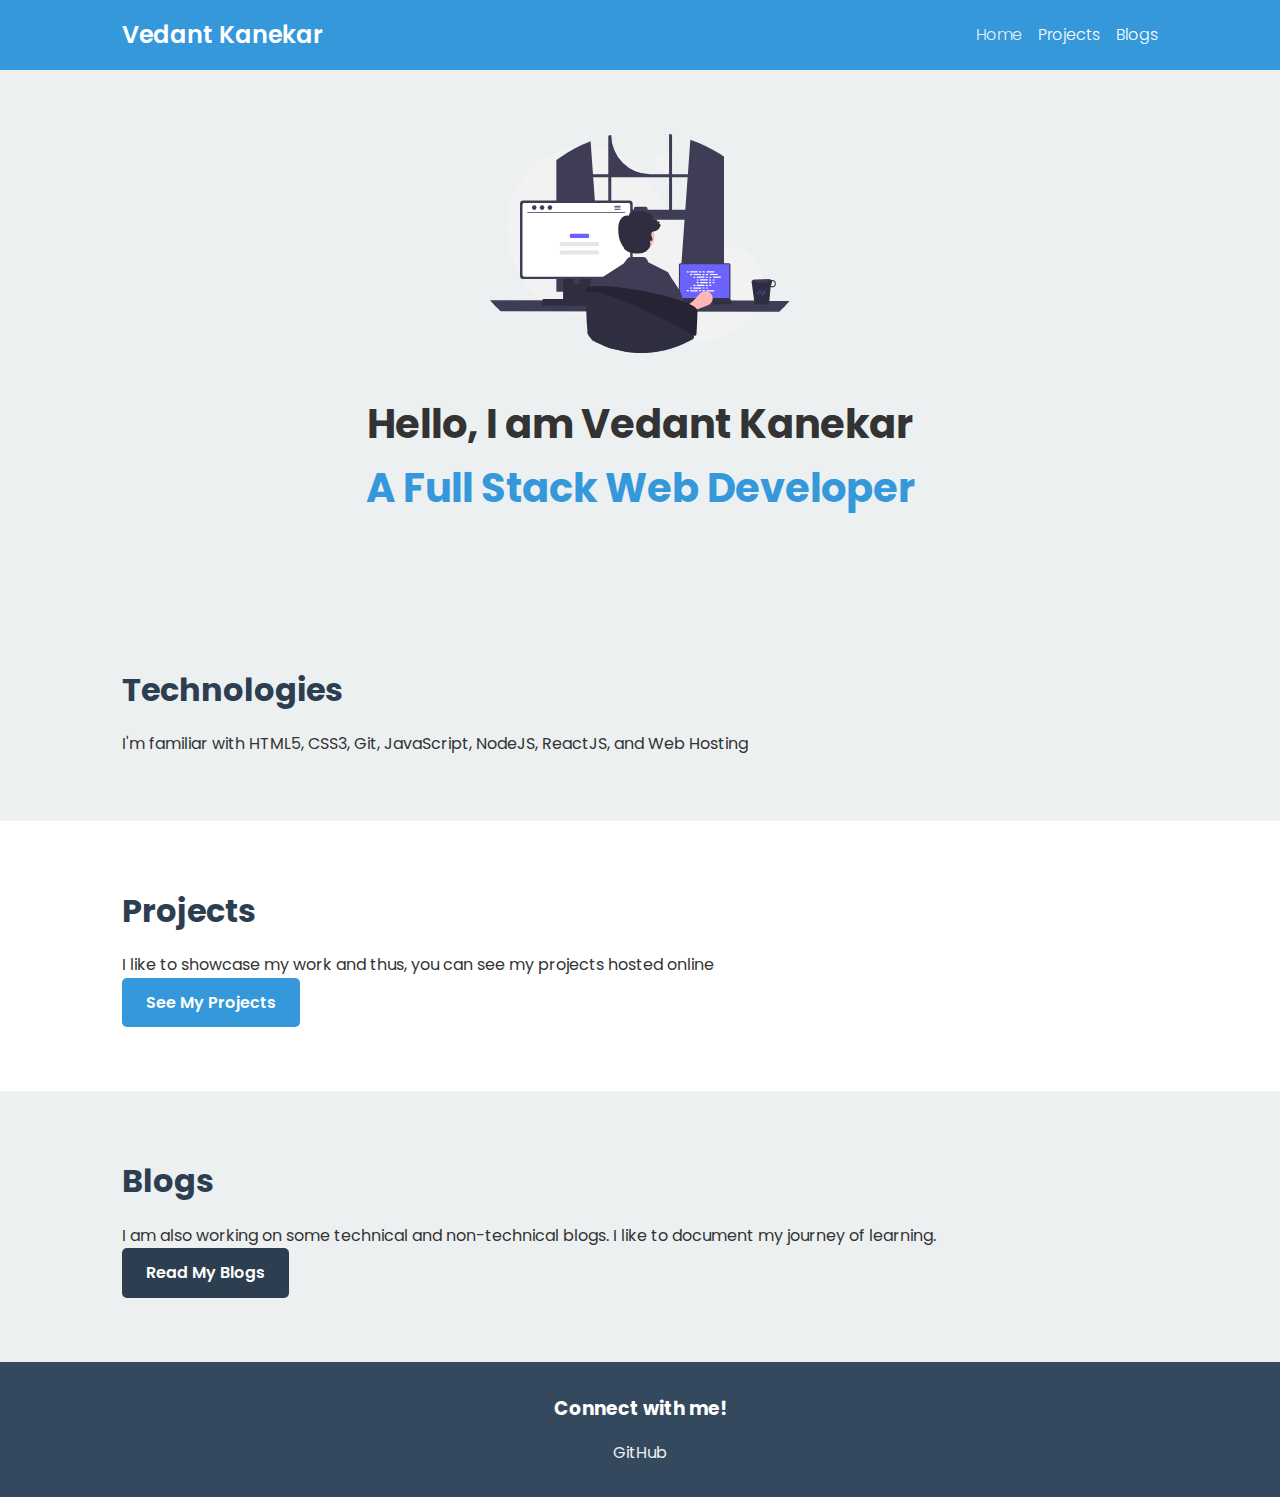
<file: index.html>
<!DOCTYPE html>
<html lang="en">
  <head>
    <meta charset="UTF-8" />
    <meta name="viewport" content="width=device-width, initial-scale=1.0" />
    <title>Vedant Kanekar | Web Developer</title>
    <link
      href="https://fonts.googleapis.com/css2?family=Poppins:wght@300;400;600&display=swap"
      rel="stylesheet"
    />
    <link rel="stylesheet" href="style.css" />
  </head>
  <body>
    <nav class="navigation">
      <div class="container">
        <div class="nav-brand">Vedant Kanekar</div>
        <ul class="nav-menu">
          <li><a href="/" class="active">Home</a></li>
          <li><a href="/projects.html">Projects</a></li>
          <li><a href="/blogs.html">Blogs</a></li>
        </ul>
      </div>
    </nav>

    <header class="hero">
      <div class="container">
        <img
          src="images/programming.svg"
          alt="Programming illustration"
          class="hero-img"
        />
        <h1>
          Hello, I am Vedant Kanekar<br />
          <span>A Full Stack Web Developer</span>
        </h1>
      </div>
    </header>

    <main>
      <section class="section bg-light">
        <div class="container">
          <h2>Technologies</h2>
          <p>
            I'm familiar with HTML5, CSS3, Git, JavaScript, NodeJS, ReactJS, and
            Web Hosting
          </p>
        </div>
      </section>

      <section class="section">
        <div class="container">
          <h2>Projects</h2>
          <p>
            I like to showcase my work and thus, you can see my projects hosted
            online
          </p>
          <a href="/projects.html" class="btn btn-primary">See My Projects</a>
        </div>
      </section>

      <section class="section bg-light">
        <div class="container">
          <h2>Blogs</h2>
          <p>
            I am also working on some technical and non-technical blogs. I like
            to document my journey of learning.
          </p>
          <a href="/blogs.html" class="btn btn-secondary">Read My Blogs</a>
        </div>
      </section>
    </main>

    <footer>
      <div class="container">
        <h3>Connect with me!</h3>
        <ul class="social-links">
          <li>
            <a href="" target="_blank" rel="noopener noreferrer">GitHub</a>
          </li>
        </ul>
      </div>
    </footer>
  </body>
</html>
</file>
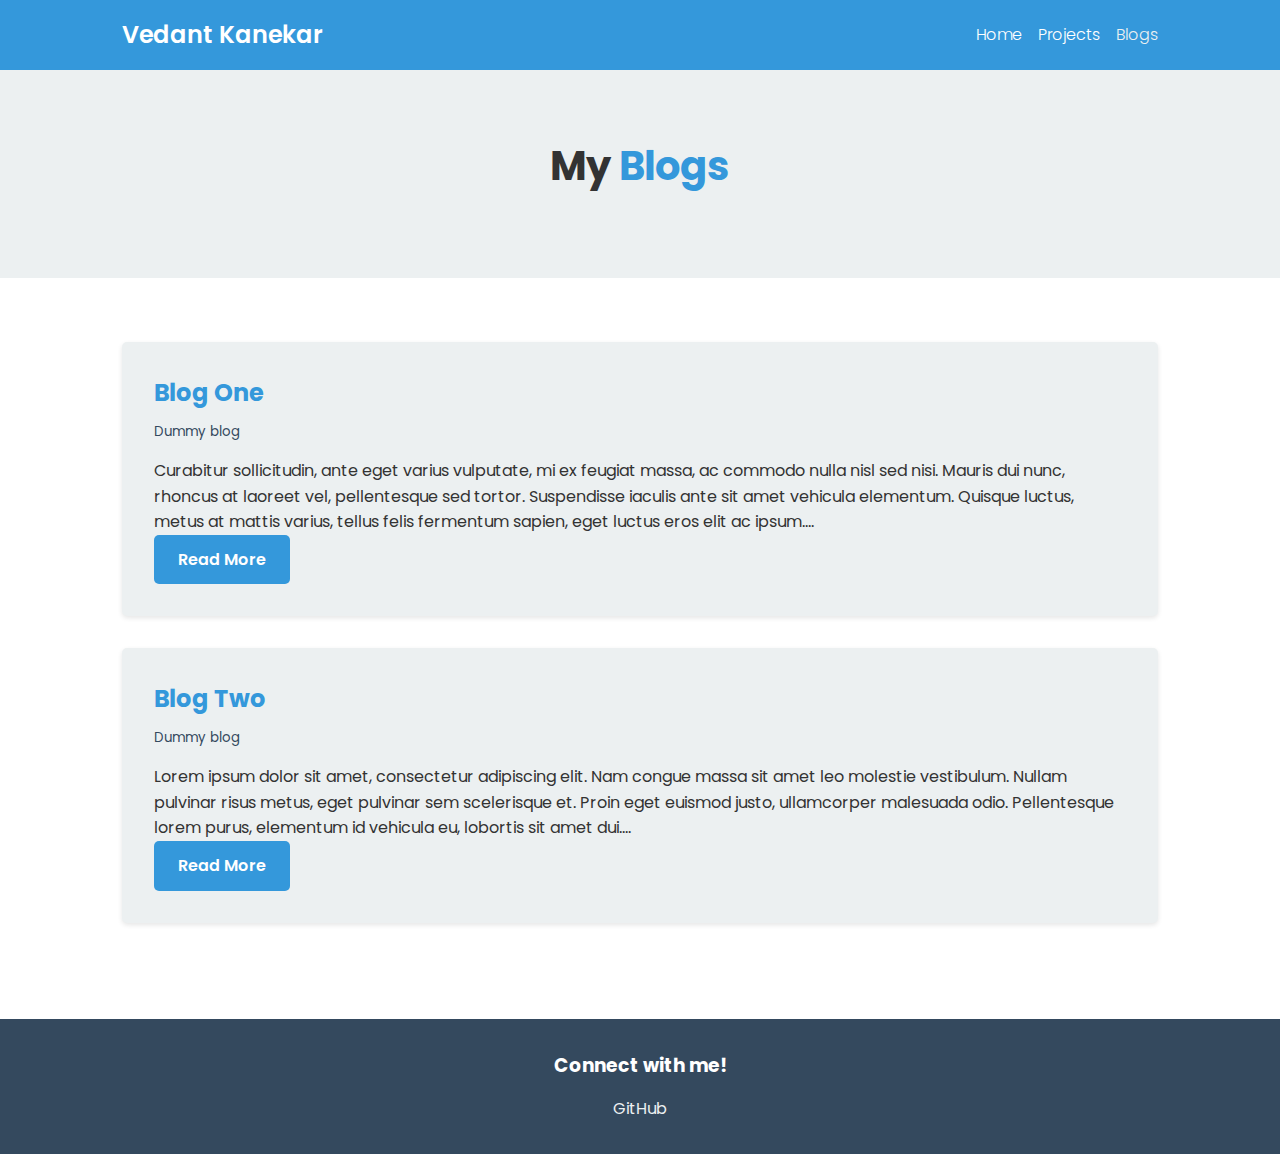
<file: blogs.html>
<!DOCTYPE html>
<html lang="en">
  <head>
    <meta charset="UTF-8" />
    <meta name="viewport" content="width=device-width, initial-scale=1.0" />
    <title>Vedant Kanekar | Blogs</title>
    <link
      href="https://fonts.googleapis.com/css2?family=Poppins:wght@300;400;600&display=swap"
      rel="stylesheet"
    />
    <link rel="stylesheet" href="style.css" />
  </head>
  <body>
    <nav class="navigation">
      <div class="container">
        <div class="nav-brand">Vedant Kanekar</div>
        <ul class="nav-menu">
          <li><a href="/">Home</a></li>
          <li><a href="/projects.html">Projects</a></li>
          <li><a href="/blogs.html" class="active">Blogs</a></li>
        </ul>
      </div>
    </nav>

    <header class="hero">
      <div class="container">
        <h1>My <span>Blogs</span></h1>
      </div>
    </header>

    <main class="blog-list">
      <div class="container">
        <article class="blog-item">
          <h2>Blog One</h2>
          <small>Dummy blog</small>
          <p>
            Curabitur sollicitudin, ante eget varius vulputate, mi ex feugiat
            massa, ac commodo nulla nisl sed nisi. Mauris dui nunc, rhoncus at
            laoreet vel, pellentesque sed tortor. Suspendisse iaculis ante sit
            amet vehicula elementum. Quisque luctus, metus at mattis varius,
            tellus felis fermentum sapien, eget luctus eros elit ac ipsum....
          </p>
          <a
            href="https://vedants.hashnode.dev/dummy-blog-1"
            class="btn btn-primary"
            >Read More</a
          >
        </article>

        <article class="blog-item">
          <h2>Blog Two</h2>
          <small>Dummy blog</small>
          <p>
            Lorem ipsum dolor sit amet, consectetur adipiscing elit. Nam congue
            massa sit amet leo molestie vestibulum. Nullam pulvinar risus metus,
            eget pulvinar sem scelerisque et. Proin eget euismod justo,
            ullamcorper malesuada odio. Pellentesque lorem purus, elementum id
            vehicula eu, lobortis sit amet dui....
          </p>
          <a
            href="https://vedants.hashnode.dev/dummy-blog"
            class="btn btn-primary"
            >Read More</a
          >
        </article>
      </div>
    </main>

    <footer>
      <div class="container">
        <h3>Connect with me!</h3>
        <ul class="social-links">
          <li>
            <a href="" target="_blank" rel="noopener noreferrer">GitHub</a>
          </li>
        </ul>
      </div>
    </footer>
  </body>
</html>
</file>
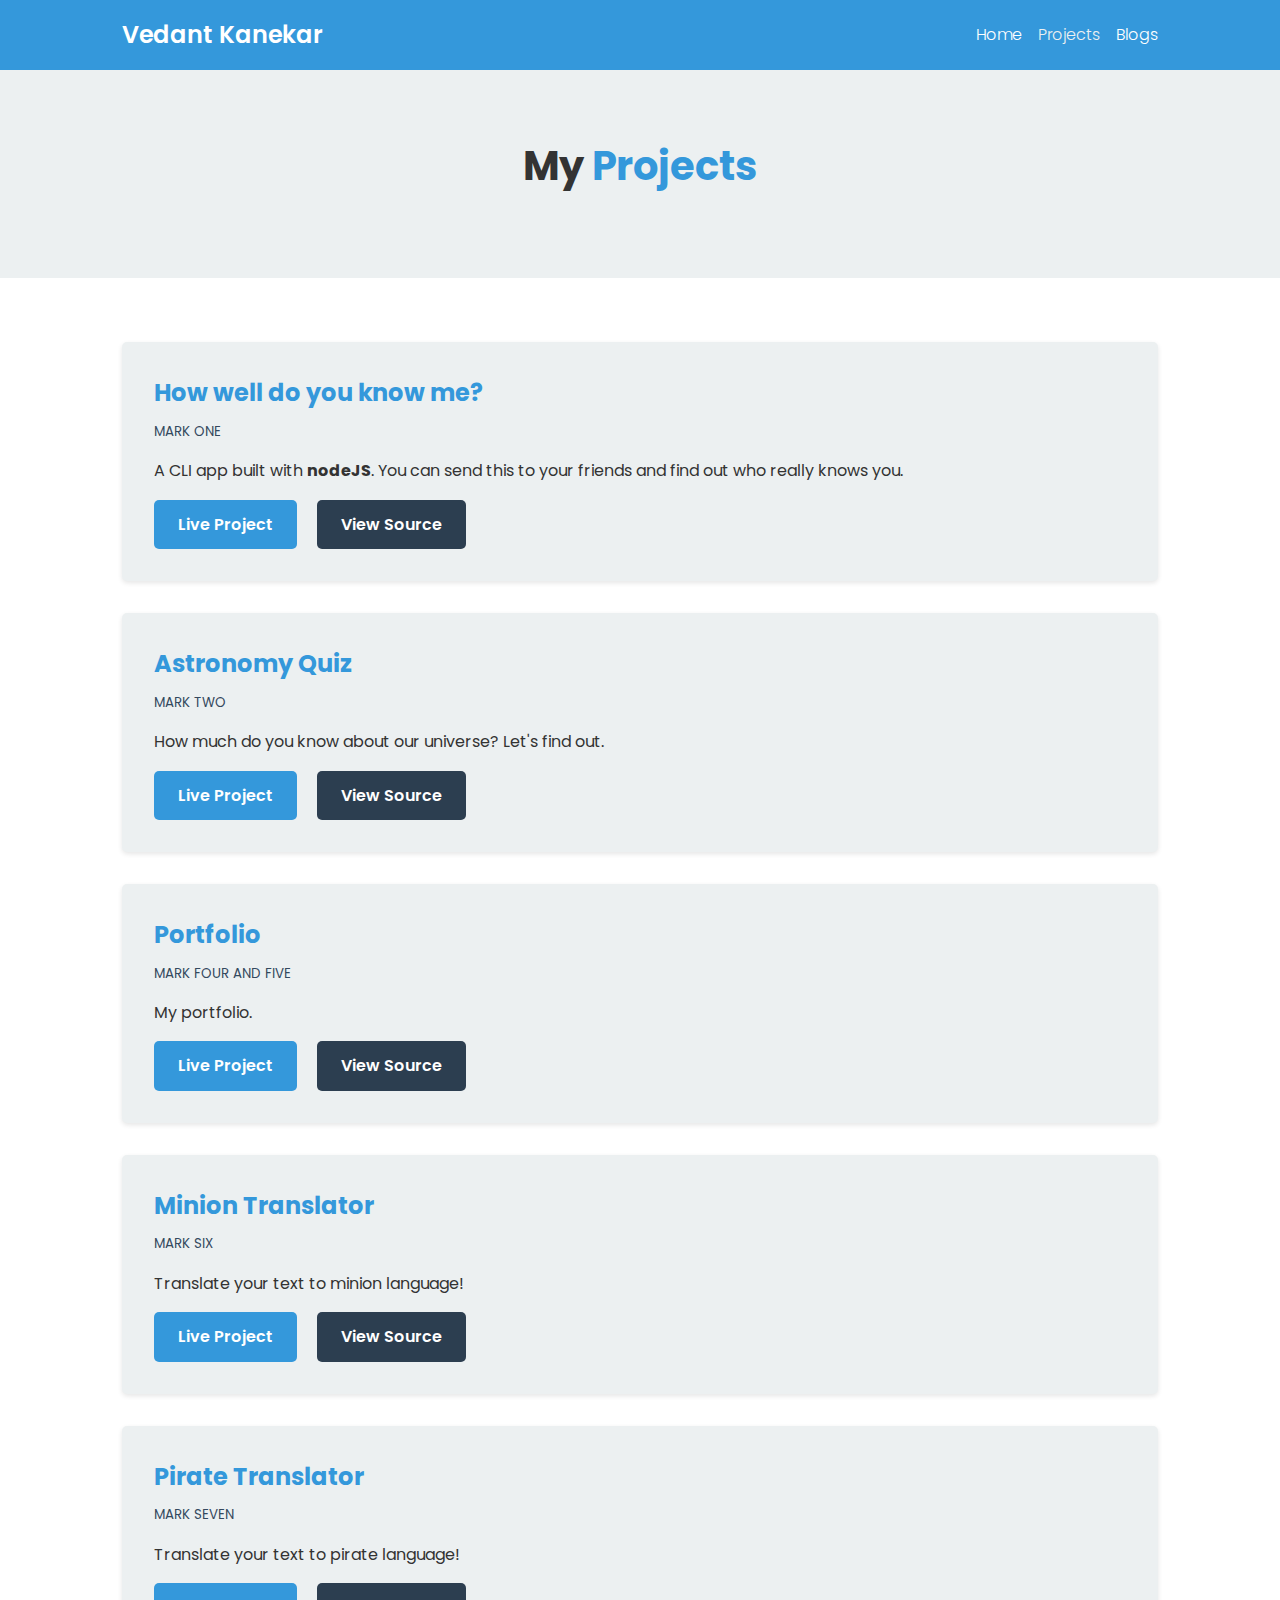
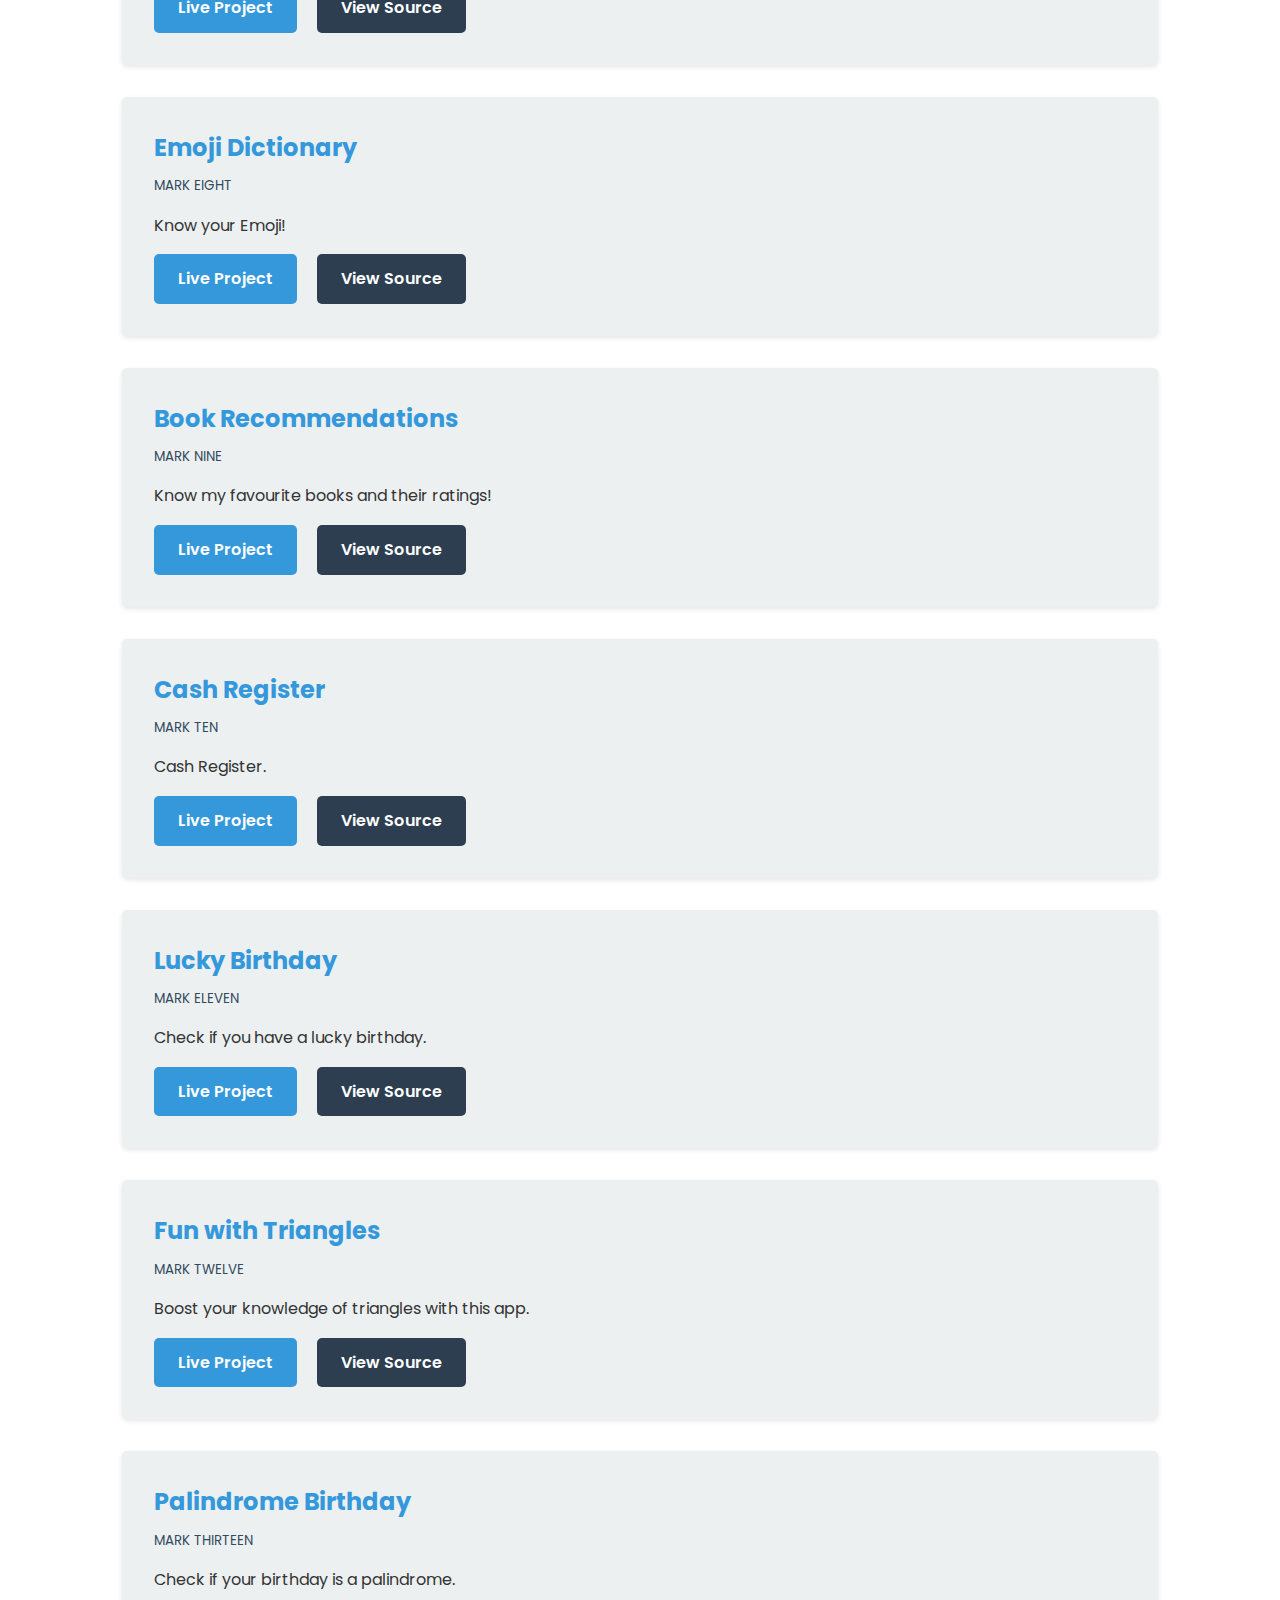
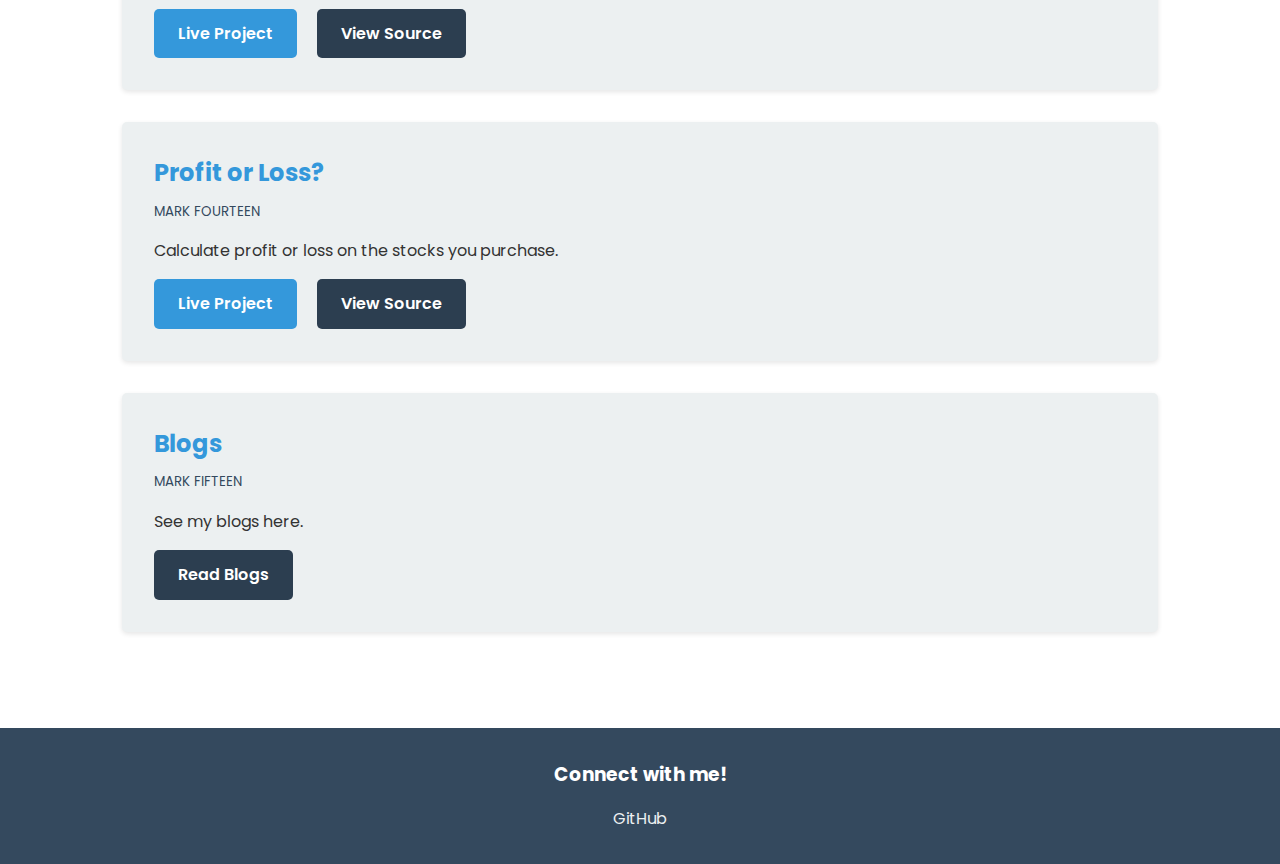
<file: projects.html>
<!DOCTYPE html>
<html lang="en">
  <head>
    <meta charset="UTF-8" />
    <meta name="viewport" content="width=device-width, initial-scale=1.0" />
    <title>Vedant Kanekar | Projects</title>
    <link
      href="https://fonts.googleapis.com/css2?family=Poppins:wght@300;400;600&display=swap"
      rel="stylesheet"
    />
    <link rel="stylesheet" href="style.css" />
  </head>
  <body>
    <nav class="navigation">
      <div class="container">
        <div class="nav-brand">Vedant Kanekar</div>
        <ul class="nav-menu">
          <li><a href="/">Home</a></li>
          <li><a href="/projects.html" class="active">Projects</a></li>
          <li><a href="/blogs.html">Blogs</a></li>
        </ul>
      </div>
    </nav>

    <header class="hero">
      <div class="container">
        <h1>My <span>Projects</span></h1>
      </div>
    </header>

    <main class="project-list">
      <div class="container">
        <article class="project-item">
          <h2>How well do you know me?</h2>
          <small>MARK ONE</small>
          <p>
            A CLI app built with <strong>nodeJS</strong>. You can send this to
            your friends and find out who really knows you.
          </p>
          <div class="project-links">
            <a
              href="https://replit.com/@vedant005/How-well-do-you-know-me-2#index.js"
              class="btn btn-primary"
              >Live Project</a
            >
            <a href="" class="btn btn-secondary">View Source</a>
          </div>
        </article>
        <article class="project-item">
          <h2>Astronomy Quiz</h2>
          <small>MARK TWO</small>
          <p>How much do you know about our universe? Let's find out.</p>
          <div class="project-links">
            <a
              href="https://replit.com/@vedant005/Astronomy-Quizz-1#index.js"
              class="btn btn-primary"
              >Live Project</a
            >
            <a href="" class="btn btn-secondary">View Source</a>
          </div>
        </article>
        <article class="project-item">
          <h2>Portfolio</h2>
          <small>MARK FOUR AND FIVE</small>
          <p>My portfolio.</p>
          <div class="project-links">
            <a
              href="https://vedant-kanekar-site.netlify.app/"
              class="btn btn-primary"
              >Live Project</a
            >
            <a href="" class="btn btn-secondary">View Source</a>
          </div>
        </article>
        <article class="project-item">
          <h2>Minion Translator</h2>
          <small>MARK SIX</small>
          <p>Translate your text to minion language!</p>
          <div class="project-links">
            <a
              href="https://minion-speak01.netlify.app/"
              class="btn btn-primary"
              >Live Project</a
            >
            <a href="" class="btn btn-secondary">View Source</a>
          </div>
        </article>
        <article class="project-item">
          <h2>Pirate Translator</h2>
          <small>MARK SEVEN</small>
          <p>Translate your text to pirate language!</p>
          <div class="project-links">
            <a
              href="https://pirate-translator01.netlify.app/"
              class="btn btn-primary"
              >Live Project</a
            >
            <a href="" class="btn btn-secondary">View Source</a>
          </div>
        </article>
        <article class="project-item">
          <h2>Emoji Dictionary</h2>
          <small>MARK EIGHT</small>
          <p>Know your Emoji!</p>
          <div class="project-links">
            <a href="https://csb-xv33ey.netlify.app/" class="btn btn-primary"
              >Live Project</a
            >
            <a href="" class="btn btn-secondary">View Source</a>
          </div>
        </article>
        <article class="project-item">
          <h2>Book Recommendations</h2>
          <small>MARK NINE</small>
          <p>Know my favourite books and their ratings!</p>
          <div class="project-links">
            <a href="https://csb-16h1c4.netlify.app/" class="btn btn-primary"
              >Live Project</a
            >
            <a href="" class="btn btn-secondary">View Source</a>
          </div>
        </article>
        <article class="project-item">
          <h2>Cash Register</h2>
          <small>MARK TEN</small>
          <p>Cash Register.</p>
          <div class="project-links">
            <a
              href="https://cash-register-app01.netlify.app/"
              class="btn btn-primary"
              >Live Project</a
            >
            <a href="" class="btn btn-secondary">View Source</a>
          </div>
        </article>
        <article class="project-item">
          <h2>Lucky Birthday</h2>
          <small>MARK ELEVEN</small>
          <p>Check if you have a lucky birthday.</p>
          <div class="project-links">
            <a
              href="https://lucky-birthday-001.netlify.app/"
              class="btn btn-primary"
              >Live Project</a
            >
            <a href="" class="btn btn-secondary">View Source</a>
          </div>
        </article>
        <article class="project-item">
          <h2>Fun with Triangles</h2>
          <small>MARK TWELVE</small>
          <p>Boost your knowledge of triangles with this app.</p>
          <div class="project-links">
            <a
              href="https://funwithtriangles001.netlify.app/"
              class="btn btn-primary"
              >Live Project</a
            >
            <a href="" class="btn btn-secondary">View Source</a>
          </div>
        </article>
        <article class="project-item">
          <h2>Palindrome Birthday</h2>
          <small>MARK THIRTEEN</small>
          <p>Check if your birthday is a palindrome.</p>
          <div class="project-links">
            <a
              href="https://ornate-creponne-ee4c9e.netlify.app/"
              class="btn btn-primary"
              >Live Project</a
            >
            <a href="" class="btn btn-secondary">View Source</a>
          </div>
        </article>
        <article class="project-item">
          <h2>Profit or Loss?</h2>
          <small>MARK FOURTEEN</small>
          <p>Calculate profit or loss on the stocks you purchase.</p>
          <div class="project-links">
            <a
              href="https://stocks-purchase-app.netlify.app/"
              class="btn btn-primary"
              >Live Project</a
            >
            <a href="" class="btn btn-secondary">View Source</a>
          </div>
        </article>
        <article class="project-item">
          <h2>Blogs</h2>
          <small>MARK FIFTEEN</small>
          <p>See my blogs here.</p>
          <div class="project-links">
            <a href="/blogs.html" class="btn btn-secondary">Read Blogs</a>
          </div>
        </article>
      </div>
    </main>

    <footer>
      <div class="container">
        <h3>Connect with me!</h3>
        <ul class="social-links">
          <li>
            <a href="" target="_blank" rel="noopener noreferrer">GitHub</a>
          </li>
        </ul>
      </div>
    </footer>
  </body>
</html>
</file>
<file: style.css>
:root {
  --primary-color: #3498db;
  --secondary-color: #2c3e50;
  --light-color: #ecf0f1;
  --dark-color: #34495e;
  --text-color: #333;
}

* {
  margin: 0;
  padding: 0;
  box-sizing: border-box;
}

body {
  font-family: "Poppins", sans-serif;
  line-height: 1.6;
  color: var(--text-color);
}

.container {
  max-width: 1100px;
  margin: 0 auto;
  padding: 0 2rem;
}

/* Navigation */
.navigation {
  background-color: var(--primary-color);
  padding: 1rem 0;
  box-shadow: 0 2px 5px rgba(0, 0, 0, 0.1);
}

.navigation .container {
  display: flex;
  justify-content: space-between;
  align-items: center;
}

.nav-brand {
  font-size: 1.5rem;
  font-weight: 600;
  color: white;
}

.nav-menu {
  display: flex;
  list-style: none;
}

.nav-menu li {
  margin-left: 1rem;
}

.nav-menu a {
  color: white;
  text-decoration: none;
  font-weight: 300;
  transition: color 0.3s ease;
}

.nav-menu a:hover,
.nav-menu a.active {
  color: var(--light-color);
}

/* Hero Section */
.hero {
  background-color: var(--light-color);
  padding: 4rem 0;
  text-align: center;
}

.hero-img {
  max-width: 300px;
  margin-bottom: 2rem;
}

.hero h1 {
  font-size: 2.5rem;
  margin-bottom: 1rem;
}

.hero h1 span {
  color: var(--primary-color);
}

/* Sections */
.section {
  padding: 4rem 0;
}

.section h2 {
  font-size: 2rem;
  margin-bottom: 1rem;
  color: var(--secondary-color);
}

.bg-light {
  background-color: var(--light-color);
}

/* Buttons */
.btn {
  display: inline-block;
  padding: 0.75rem 1.5rem;
  border-radius: 5px;
  text-decoration: none;
  font-weight: 600;
  transition: background-color 0.3s ease;
}

.btn-primary {
  background-color: var(--primary-color);
  color: white;
}

.btn-primary:hover {
  background-color: #2980b9;
}

.btn-secondary {
  background-color: var(--secondary-color);
  color: white;
}

.btn-secondary:hover {
  background-color: #243342;
}

/* Footer */
footer {
  background-color: var(--dark-color);
  color: white;
  padding: 2rem 0;
  text-align: center;
}

.social-links {
  list-style: none;
  display: flex;
  justify-content: center;
  margin-top: 1rem;
}

.social-links li {
  margin: 0 0.5rem;
}

.social-links a {
  color: var(--light-color);
  text-decoration: none;
  transition: color 0.3s ease;
}

.social-links a:hover {
  color: var(--primary-color);
}

/* Responsive Design */
@media (max-width: 768px) {
  .nav-menu {
    margin-top: 1rem;
  }

  .hero h1 {
    font-size: 2rem;
  }

  .section h2 {
    font-size: 1.75rem;
  }
}

.blog-list,
.project-list {
  padding: 4rem 0;
}

.blog-item,
.project-item {
  background-color: var(--light-color);
  padding: 2rem;
  margin-bottom: 2rem;
  border-radius: 5px;
  box-shadow: 0 2px 5px rgba(0, 0, 0, 0.1);
}

.blog-item h2,
.project-item h2 {
  color: var(--primary-color);
  margin-bottom: 0.5rem;
}

.blog-item small,
.project-item small {
  display: block;
  color: var(--dark-color);
  margin-bottom: 1rem;
}

.project-links {
  margin-top: 1rem;
}

.project-links .btn {
  margin-right: 1rem;
}
</file>
